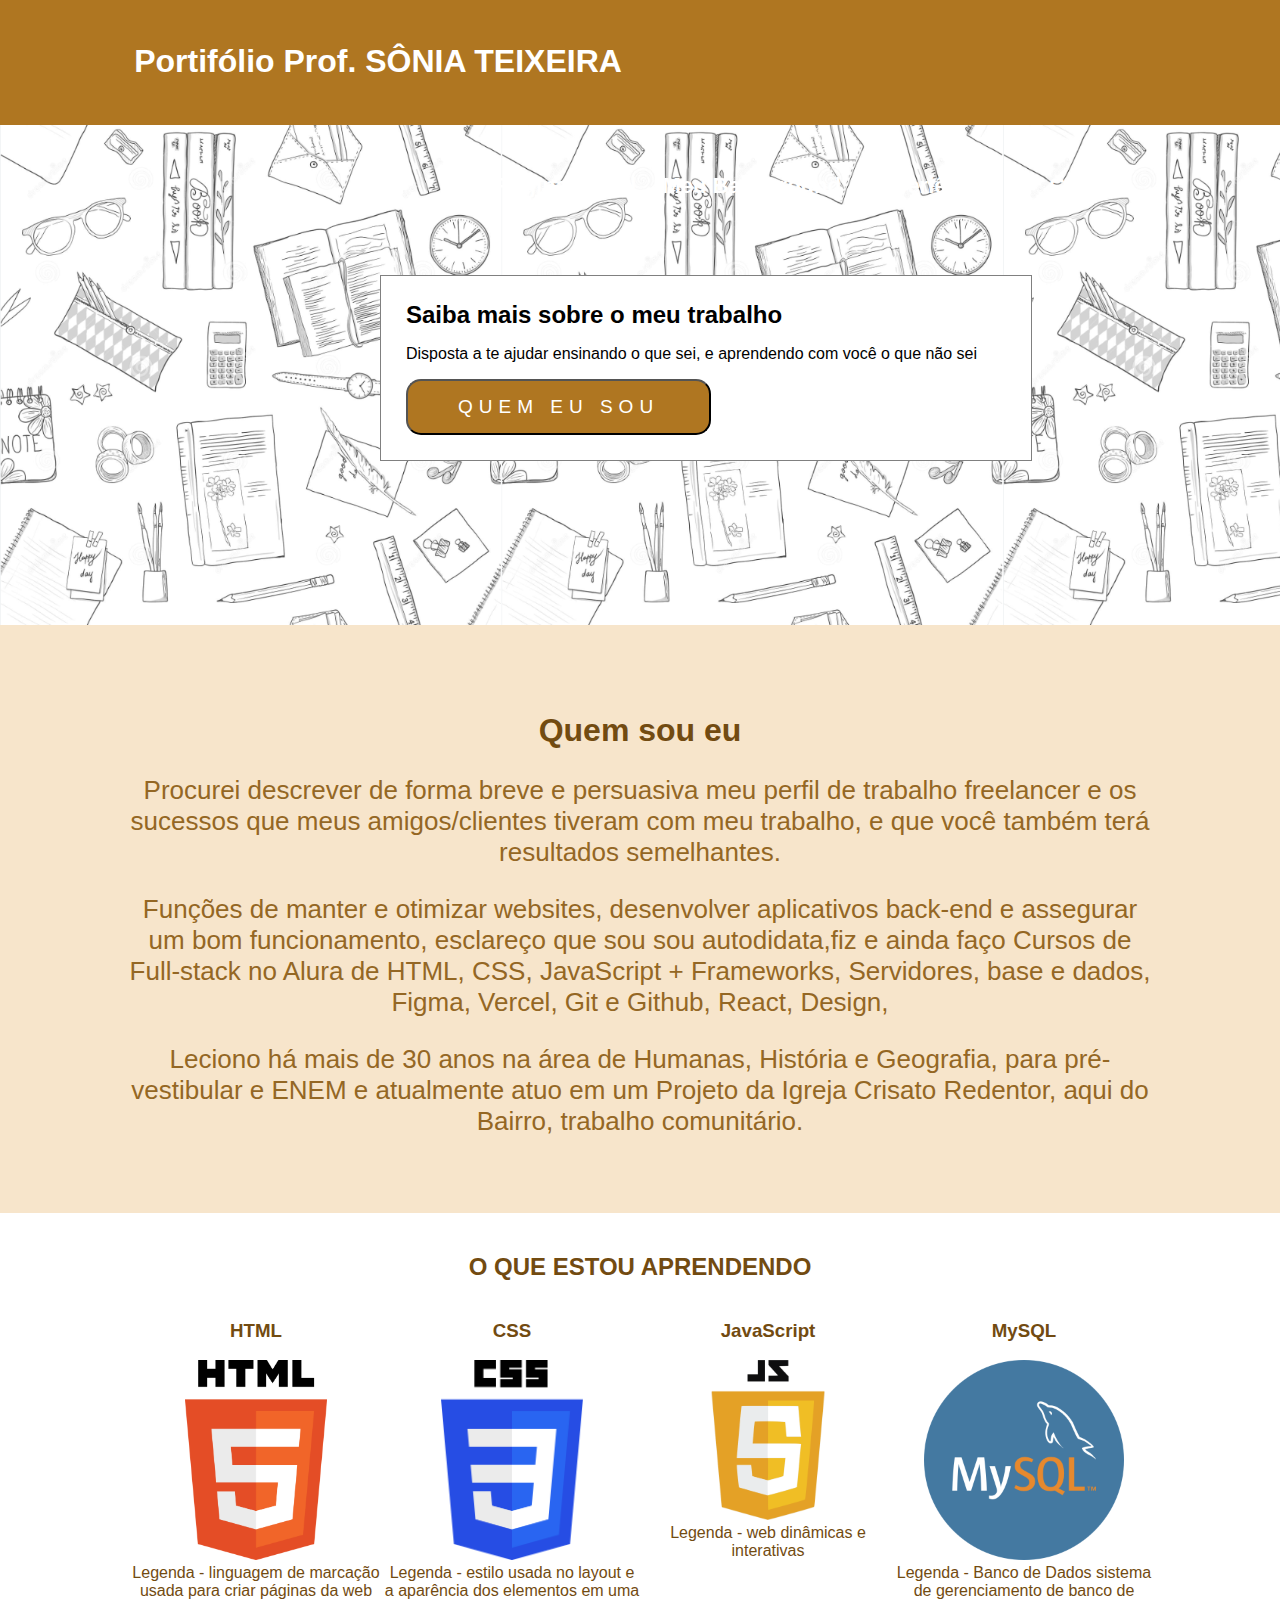
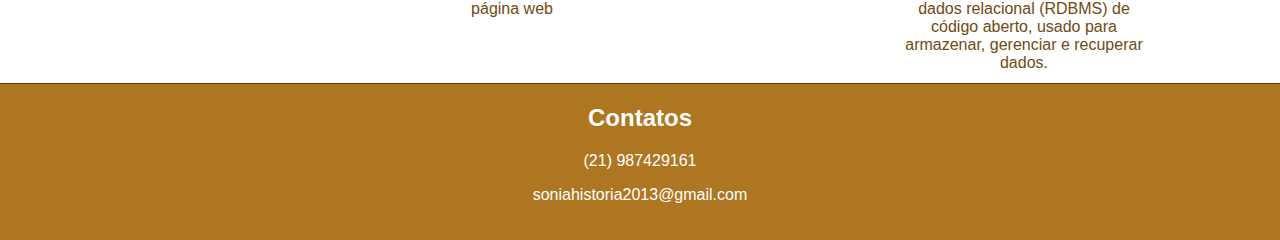
<file: index.html>
<!DOCTYPE html>
<html lang=pt-br">
<head>
  <meta charset="UTF-8" />
  <meta http-equiv="X-UA-Compatible" content="IE=edge" />
  <meta name="viewport" content="width=device-width, initial-scale=1.0" />
  <link rel="stylesheet" type="text/css" href="style.css" />
  <link rel="preconnect" href="https://fonts.googleapis.com" />
  <link rel="preconnect" href="https://fonts.gstatic.com" crossorigin />
  <link
    href="https: //fonts.googleapis.com/css2?family= Poppins & display=swap"
    rel=" stylesheet"
  />
  <title>Portifólio Sônia Teixeira</title>
</head>

<body>
  <!-- ESSE É O CABEÇALHO DO SITE  -->
  <div class="background-header">
    <header>
      <div class="logo">
        <h1>Portifólio Prof. SÔNIA TEIXEIRA</h1>
      </div>
      <div class="menu">
        <nav>
          <a href="">Página Inicial</a>
          <a href="">Meu Background</a>
          <a href="">Experiências</a>
          <a href="Exemplo de meu trabalho"></a>
          <a href="contato.html">Contato</a>
        </nav>
      </div>
    </header>
  </div>

  <!-- ESSE É O BANNER INICIAL -->
  <div class="banner">
    <div class="texto-banner">
      <h2>Saiba mais sobre o meu trabalho</h2>
      <p>
        Disposta a te ajudar ensinando o que sei, e aprendendo com você o que não
        sei
      </p>
      <button id="botaoheader" type="button" name="btnquemsoueu" >QUEM EU SOU</button>
    </div>
  </div>

  <!-- ESSA É A PARTE QUEM SOU EU -->
  <div class="quemsoueu">
    <h2>Quem sou eu</h2>
    <p>
      Procurei descrever de forma breve e persuasiva meu perfil de trabalho
      freelancer e os sucessos que meus amigos/clientes tiveram com meu
      trabalho, e que você também terá resultados semelhantes.
    </p>
    <p>
      Funções de manter e otimizar websites, desenvolver aplicativos back-end e
      assegurar um bom funcionamento, esclareço que sou sou autodidata,fiz e ainda faço
       Cursos de Full-stack no       Alura de HTML, CSS, JavaScript + Frameworks,
        Servidores, base e dados,       Figma, Vercel, Git e Github, React, Design,
    </p>
    <p>      
        Leciono há mais de 30 anos na área de Humanas, História e Geografia,
         para pré-vestibular e ENEM e atualmente atuo em um Projeto da Igreja
          Crisato Redentor, aqui do Bairro, trabalho comunitário.
    </p>
  </div>

  <div class="background-generico">
    <div class="generico">
      <h2>O que estou aprendendo</h2>

      <div class="esquerda">
        <h3>HTML</h3>
        <img src="img/html-imagem.png">
        <figcaption>Legenda - linguagem de marcação usada para criar páginas da web</figcaption>
      </div>
      <div class="esquerda">
        <h3>CSS</h3>
        <img src="img/css-imagem.png">
        <figcaption>Legenda - estilo usada no layout e a aparência dos elementos em
           uma página web</figcaption>
      </div>
      <div class="esquerda">
        <h3>JavaScript</h3>
        <img src="img/javascript-imagem.png" >
        <figcaption>Legenda - web dinâmicas e interativas</figcaption>
      </div>
      <div class="esquerda">
        <h3>MySQL</h3>
        <img src="img/mysql-imagem.png" >
        <figcaption>Legenda - Banco de Dados sistema de gerenciamento de banco de dados
           relacional (RDBMS) de código aberto,
           usado para armazenar, gerenciar e recuperar dados.  </figcaption>
      </div>
    </div>
  </div>   
      
</body>
 <!--java script-->
<script src="js/main.js"></script>

<footer>
    <div class="footer">
        <h2>Contatos</h2>
        <p>(21) 987429161</p>
        <P>soniahistoria2013@gmail.com</P>
    </div>

    </div>
</footer>
</file>
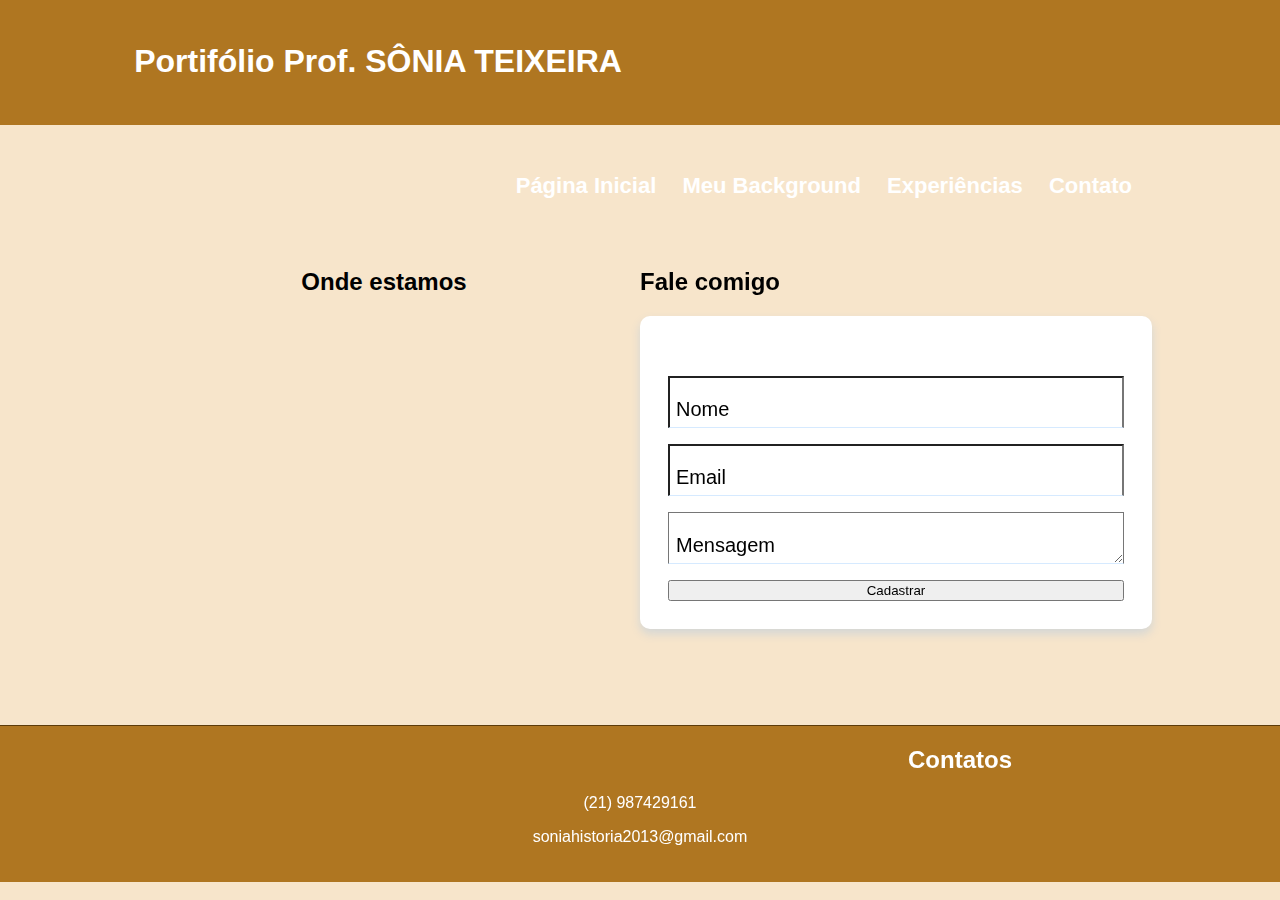
<file: contato.html>
<!DOCTYPE html>
<html lang=pt-br>
<head>
  <meta charset="UTF-8" />
  <meta http-equiv="X-UA-Compatible" content="IE=edge" />
  <meta name="viewport" content="width=device-width, initial-scale=1.0" />
  <link rel="stylesheet" type="text/css" href="style.css" />
  <link rel="preconnect" href="https://fonts.googleapis.com" />
  <link rel="preconnect" href="https://fonts.gstatic.com" crossorigin />
  <link
    href="https: //fonts.googleapis.com/css2?family= Poppins & display=swap"
    rel=" stylesheet"
  />
  <title>Contato - Portifólio Sônia Teixeira</title>
</head>

<body>
  <!-- ESSE É O CABEÇALHO DO SITE  -->
  <div class="background-header">
    <header>
      <div class="logo">
        <h1>Portifólio Prof. SÔNIA TEIXEIRA</h1>
      </div>
      <div class="menu">
        <nav>
          <a href="index.html">Página Inicial</a>
          <a href="">Meu Background</a>
          <a href="">Experiências</a>
          <a href="contato.html">Contato</a>
        </nav>
      </div>
    </header>
  </div>

  <!-- ESSA É A PARTE QUEM SOU EU -->
  <div class="generico-contato">

    <div class="mapa">
      <h2>Onde estamos</h2>
      <iframe src="https://www.google.com/maps/embed?pb=!1m18!1m12!1m3!1d3674.393424573687!2d-43.19130072383472!3d-22.935733638907877!2m3!1f0!2f0!3f0!3m2!1i1024!2i768!4f13.1!3m3!1m2!1s0x997f91573f5ba1%3A0x86b939a6a08c9217!2sRua%20Leite%20Leal%2C%2044%20-%20Laranjeiras%2C%20Rio%20de%20Janeiro%20-%20RJ%2C%2022240-100!5e0!3m2!1spt-BR!2sbr!4v1683559549806!5m2!1spt-BR!2sbr" width="600" height="450" style="border:0;" allowfullscreen="" loading="lazy" referrerpolicy="no-referrer-when-downgrade"></iframe>
    </div>

    <div class="formulario-area">
      <h2>Fale comigo</h2>
      <section class="cartao">
        <form action="email-enviado.html" class="formulario flex flex--coluna">
                <div class="input-container">
                    <input name="nome" id="nome" class="input" type="text" placeholder="Nome" required>
                    <label class="input-label" for="nome">Nome</label>
                    <span class="input-mensagem-erro">Este campo não está válido</span>
                </div>
                <div class="input-container">
                    <input name="email" id="email" class="input" type="email" placeholder="Email" required>
                    <label class="input-label" for="email">Email</label>
                    <span class="input-mensagem-erro">Este campo não está válido</span>
                </div>
                <div class="input-container">
                    <textarea name="mensagem" id="mensagem" class="input" type="text" placeholder="Mensagem"></textarea>
                    <label class="input-label" for="mensagem">Mensagem</label>
                    <span class="input-mensagem-erro">Este campo não está válido</span>
                </div>
           
            <button class="botao">Cadastrar</a>
              
             
        </form>
    </section>

    </div>

  </div>  
      
</body>
 <!--java script-->
<script src="js/main.js"></script>

<footer>
    <div class="footer">
        <h2>Contatos</h2>
        <p>(21) 987429161</p>
        <P>soniahistoria2013@gmail.com</P>
    </div>

    </div>
</footer>
</file>
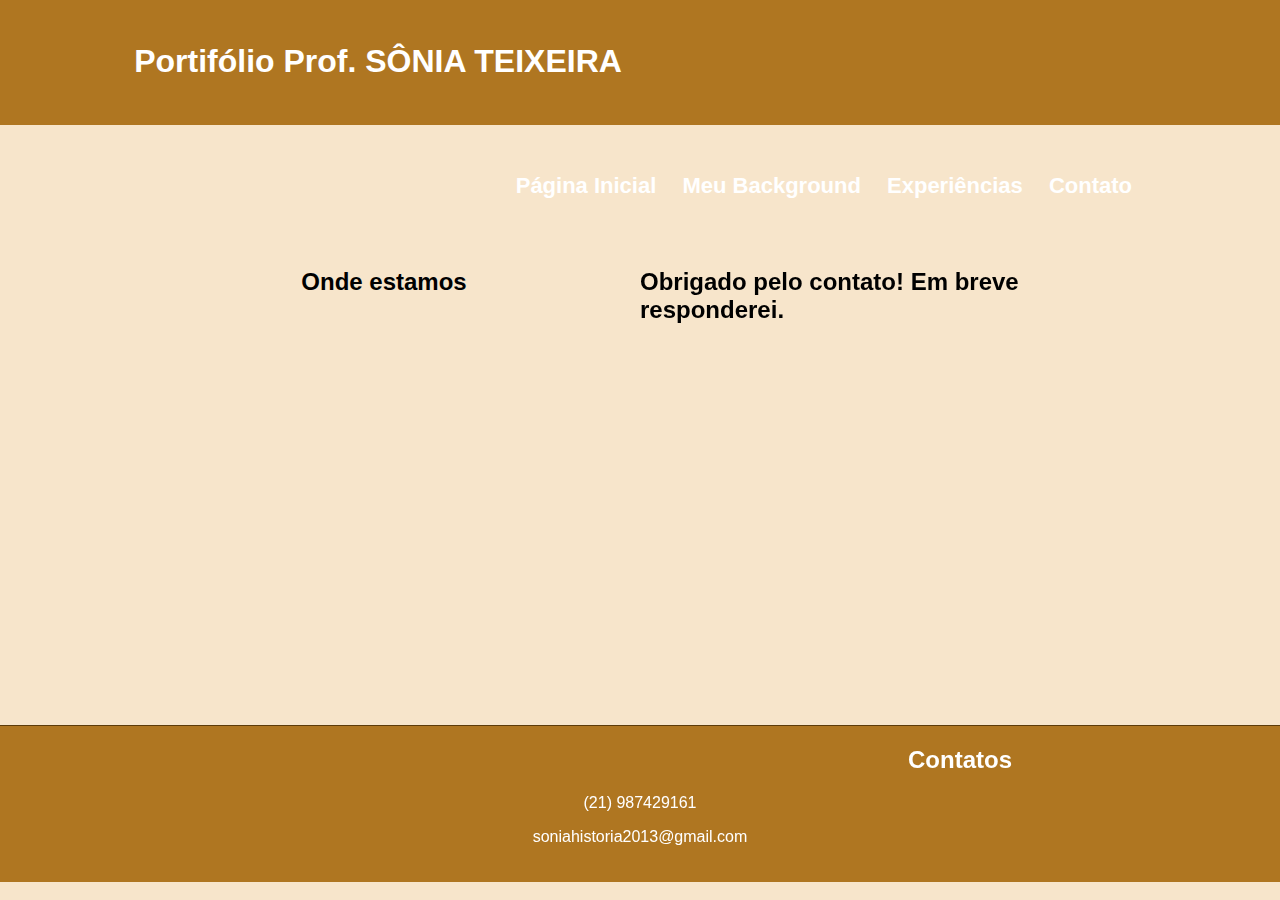
<file: email-enviado.html>
<!DOCTYPE html>
<html lang=pt-br>
<head>
  <meta charset="UTF-8" />
  <meta http-equiv="X-UA-Compatible" content="IE=edge" />
  <meta name="viewport" content="width=device-width, initial-scale=1.0" />
  <link rel="stylesheet" type="text/css" href="style.css" />
  <link rel="preconnect" href="https://fonts.googleapis.com" />
  <link rel="preconnect" href="https://fonts.gstatic.com" crossorigin />
  <link
    href="https: //fonts.googleapis.com/css2?family= Poppins & display=swap"
    rel=" stylesheet"
  />
  <title>Contato - Portifólio Sônia Teixeira</title>
</head>

<body>
  <!-- ESSE É O CABEÇALHO DO SITE  -->
  <div class="background-header">
    <header>
      <div class="logo">
        <h1>Portifólio Prof. SÔNIA TEIXEIRA</h1>
      </div>
      <div class="menu">
        <nav>
          <a href="index.html">Página Inicial</a>
          <a href="">Meu Background</a>
          <a href="">Experiências</a>
          <a href="contato.html">Contato</a>
        </nav>
      </div>
    </header>
  </div>

  <!-- ESSA É A PARTE QUEM SOU EU -->
  <div class="generico-contato">

    <div class="mapa">
      <h2>Onde estamos</h2>
      <iframe src="https://www.google.com/maps/embed?pb=!1m18!1m12!1m3!1d3674.393424573687!2d-43.19130072383472!3d-22.935733638907877!2m3!1f0!2f0!3f0!3m2!1i1024!2i768!4f13.1!3m3!1m2!1s0x997f91573f5ba1%3A0x86b939a6a08c9217!2sRua%20Leite%20Leal%2C%2044%20-%20Laranjeiras%2C%20Rio%20de%20Janeiro%20-%20RJ%2C%2022240-100!5e0!3m2!1spt-BR!2sbr!4v1683559549806!5m2!1spt-BR!2sbr" width="600" height="450" style="border:0;" allowfullscreen="" loading="lazy" referrerpolicy="no-referrer-when-downgrade"></iframe>
    </div>

    <div class="formulario-area">
      <h2>Obrigado pelo contato! Em breve responderei.</h2>
      

    </div>

  </div>  
      
</body>
 <!--java script-->
<script src="js/main.js"></script>

<footer>
    <div class="footer">
        <h2>Contatos</h2>
        <p>(21) 987429161</p>
        <P>soniahistoria2013@gmail.com</P>
    </div>

    </div>
</footer>
</file>
<file: style.css>
body {
    background-color:rgb(247, 229, 203);
    font-family: 'Poppins', sans-serif;
    margin: 0px;
}

.logo {
    float: left;
    width: 500px;
    position: relative;
    text-align: center;
    line-height: 80px;
}

.logo h1 {
    color: white;
}

.menu {
    float: right;
    position: relative;
    text-align: center;
    line-height: 125px;
    font-size: 22px;
    font-weight: bold;
    color: white;
}

.menu nav a:hover {
    color: #5c3b0a;
}

.menu nav a {
    margin-right: 20px;
    color: white;
    text-decoration: none;
}

.background-header {
    background:#af7621;
    height: 125px;
    width: 100%;
}

header {
    width: 80%;
    height: 125px;
    margin-left: auto;
    margin-right: auto;
    
}

.banner {
    width: 100%;
    height: 350px;
    background: url("img/background-header.png");
    background-size: auto 500px;
    padding-top: 150px;
}

.banner h2 {
    margin-block-start: 0em;
    margin-block-end: 0em;

}

.banner p {

}

.banner button {
    color: #ffffff;
    background-color: #af7621;
    font-size: 19px;
    border-radius: 15px;
    padding: 15px 50px;
    letter-spacing: 6px;
    cursor: pointer;
}
.banner button:hover {
    color: #ffffff;
    background-color: #f0b865;
}

.texto-banner{
    height: auto;
    width: 600px;
    padding: 25px;
    background: white;
    margin-left: 380px;
    border: 1px solid grey;
}

.quemsoueu {
    text-align: center;
    width: 80%;
    margin-left: auto;
    margin-right: auto;
    color: #724b11;
    margin-top: 30px;
    padding: 30px;
}

.quemsoueu h2 {
    font-size: 32px;
}

.quemsoueu p {
    font-size: 26px;
    color:#946724;
}

.background-generico {
    background:white;
    width: 100%;
    height: 470px;
}

.generico {
    width: 80%;
    margin-left: auto;
    margin-right: auto;
    height: 470px;
}


.esquerda{
    color:#724b11;
    float:left;
    width: 25%;
    height: 200px;
    text-align: center;

    
}

.generico img {
    max-width: 100%;
    max-height: 100%;
}

.footer {
    text-align: center;
    border-top:#5c3b0a 1px solid;
    background:#af7621;
    padding-bottom:20px;
    color:#ffffff;

}

.generico h2 {
    text-align: center;
    color:#724b11;
    text-transform: uppercase;
    padding-top:40px;
}

/* PÁGINA - CONTATO */

.generico-contato {
    width: 80%;
    margin-left: auto;
    margin-right: auto;
    height: 600px;
}

.mapa {
    float: left;
    width: 50%;
    text-align: center;

}

.formulario-area {
    float: right;
    width: 50%;
}
    
 :root {
    --fonte-familia-corpo: 'Montserrat', sans-serif;
    --fonte-familia-logo: 'Pacifico', cursive;

    --fonte-peso-input: 300;

    --fonte-tamanho-logo: 28px;
    --fonte-tamanho-cartao-titulo: 28px;
    --fonte-tamanho-input-label: 20px;
    --fonte-tamanho-botao: 22px;
    --fonte-tamanho-formulario-fieldset: 22px;
    --fonte-tamanho-tabela-cabecalho: 22px;
    --fonte-tamanho-modal-titulo: 28px;
    --fonte-tamanho-modal-botao: 28px;
    
    --cor-primaria: #0071ea;
    --cor-secundaria: #d6eaff;
    --cor-contraste-escuro: #4D4D4D;
    --cor-contraste-claro: #fff;
    --cor-aviso: #df2525;
    --cor-sucesso: #047900;
    --cor-transparencia: #4d4d4d33;

    --sombra: 0 5px 10px #55a6ff38;
}

@media(min-width: 800px) {
    :root {
        --fonte-tamanho-logo: 56px;
    }
}

.container { 
	padding-right: 1rem;
	padding-left: 1rem;
}

.flex {
	display: flex;
}

.flex--centro {
	align-items: center;
	justify-content: center;
}

.flex--coluna {
	flex-direction: column;
}

@media(min-width: 800px) {
  .container {
		padding-right: 2.5rem;
		padding-left: 2.5rem;	
	}
}

@media(min-width: 1200px) {
	.container {
		padding-left: calc((100vw - 900px)/2);
		padding-right: calc((100vw - 900px)/2);
	}
}

.cartao {
    background-color: var(--cor-contraste-claro);
    border-radius: 10px;
    box-shadow: var(--sombra);
    width: 100%;
    max-width: 45rem;
    padding: 1.75rem;
    box-sizing: border-box;
    margin-bottom: 1rem;
}

.cartao__titulo {
    font-size: var(--fonte-tamanho-cartao-titulo);
    margin-bottom: 1rem;
}

.formulario {
    margin-top: 2rem;
}

.formulario__legenda {
    font-size: var(--fonte-tamanho-formulario-fieldset);

    margin-bottom: 1rem;
}

.input-container {
    font-weight: var(--fonte-peso-input);
    position: relative;
    margin-bottom: 1rem;
    display: flex;
    flex-direction: column;
    justify-content: flex-end;
    box-sizing: border-box;
}

.input {
    box-sizing: border-box;
    border-bottom: 1px solid var(--cor-secundaria);
    padding: 1.375rem 0.5rem 0.5rem;
    height: 3.25rem;
    width: 100%;
}

.input::placeholder {
    visibility: hidden;
    color: #00000000;
}

.input:focus {
    outline: none;
}

.input-label {
    position: absolute;
    top: 1.375rem;
    left: 0.5rem;
    font-size: var(--fonte-tamanho-input-label);

    transition: all .25s;
}

.input:not(:placeholder-shown) + .input-label, .input:focus + .input-label {
    font-size: 0.875rem;
    top: 0.25rem;
    transition: all .25s;
}

.input-container--invalido {
    margin-bottom: 0.5rem;
}

.input-container--invalido .input {
    border: 1px solid var(--cor-aviso);
    border-radius: 7px;
}

.input-container--invalido .input-label {
    color: var(--cor-aviso);
}

.input-mensagem-erro {
    display: none;
}

.input-container--invalido .input-mensagem-erro {
    color: var(--cor-aviso);
    display: block;
    margin-top: 0.5rem;
    padding-left: 0.5rem;
}

.textarea {
    box-sizing: border-box;
    border: 1px solid var(--cor-secundaria);
    padding: 0.5rem;    
    border-radius: 7px;
    width: 100%;
    min-height: 3rem;
}

.textarea-container {
    position: relative;
    margin-top: 2rem;
    margin-bottom: 1rem;
    font-weight: var(--fonte-peso-input);
}

.textarea::placeholder {
    visibility: hidden;
}

.textarea:focus {
    outline: none;
}

.textarea-label {
    position: absolute;
    top: 0.5rem;
    left: 0.5rem;
    font-size: var(--fonte-tamanho-input-label);
    transition: all 0.25s;
}

.textarea:not(:placeholder-shown) + .textarea-label, .textarea:focus + .textarea-label {
    font-size: 0.875rem;
    top: -1.25rem;
    transition: all 0.25s;
}

.textarea-container--invalido {
    margin-bottom: 0.5rem;
}

.textarea-container--invalido .textarea {
    border: 1px solid var(--cor-aviso);
}

.textarea-container--invalido .textarea-label {
    color: var(--cor-aviso);
}

.textarea-mensagem-erro {
    display: none;
}

.textarea-container--invalido .textarea-mensagem-erro {
    display: block;
    color: var(--cor-aviso);
    margin-top: 0.5rem;
    padding-left: 0.5rem;
}
</file>
